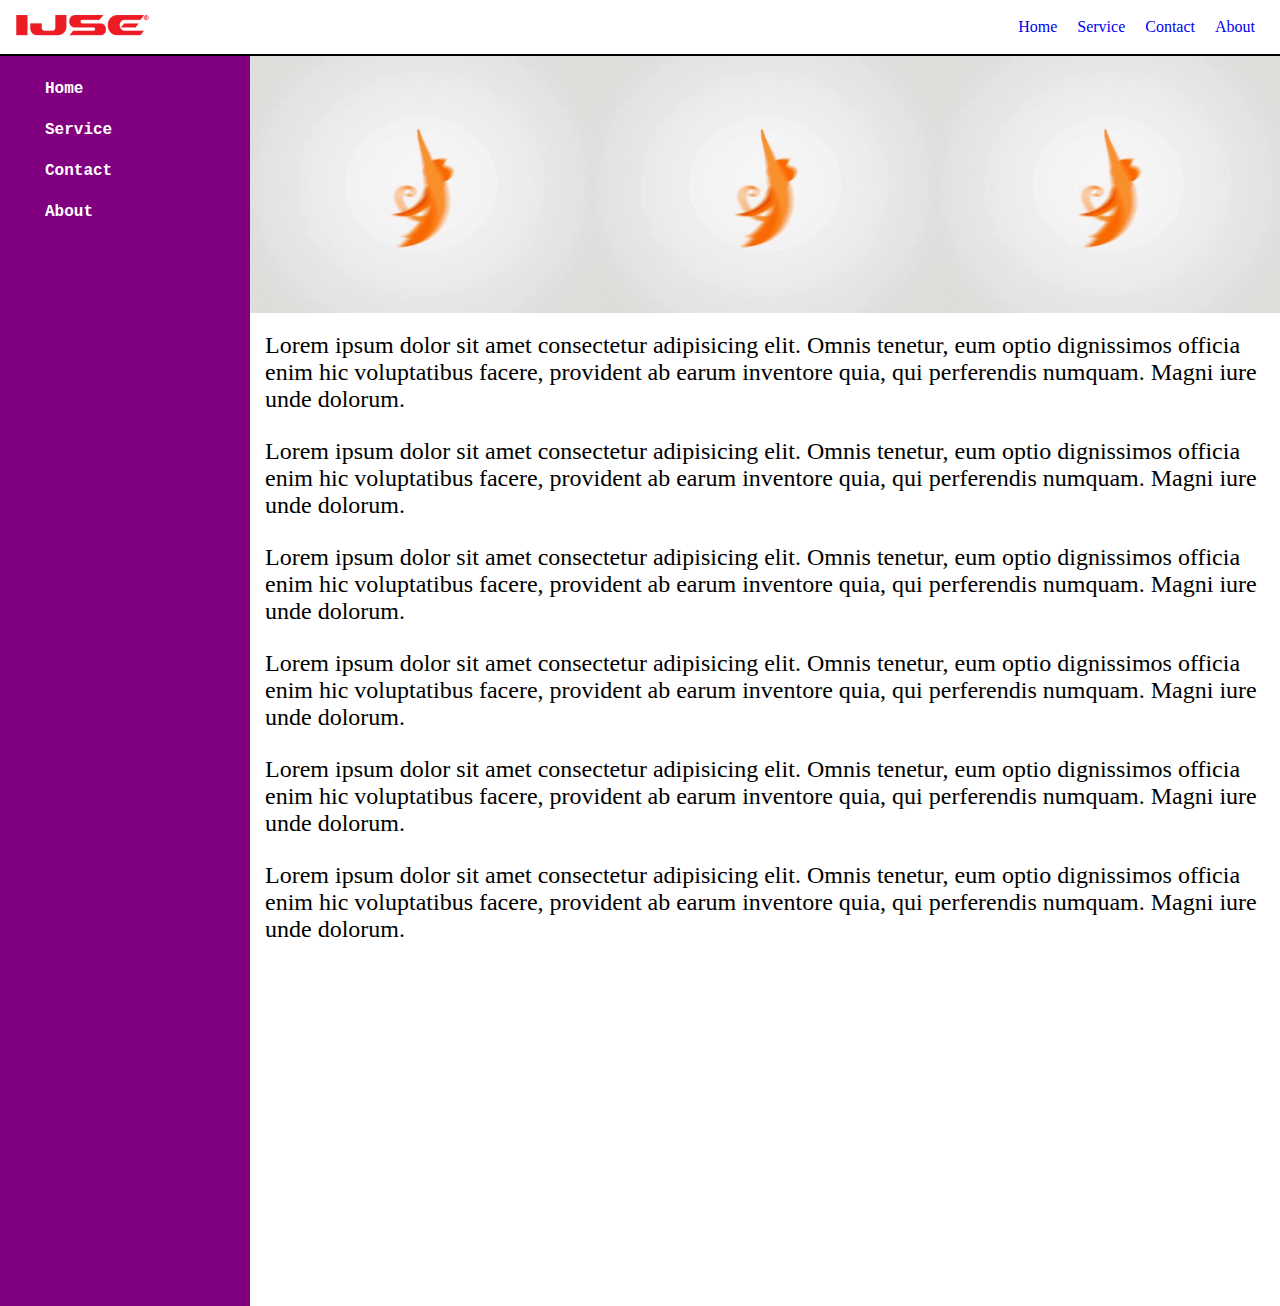
<file: portfolio/last/assets/Last/Assignment/5 CSS/5 CSS/index.html>
<!DOCTYPE html>
<html lang="en">

<head>
    <meta charset="UTF-8">
    <meta http-equiv="X-UA-Compatible" content="IE=edge">
    <meta name="viewport" content="width=device-width, initial-scale=1.0">
    <title>Assignment 05</title>

    <style>
        nav {
            width: 100%;
            height: auto;
            border-bottom: 2px solid black;
            display: flex;
            align-items: center;
            justify-content: space-between;

        }

        .logo {
            margin-left: 15px;
        }

        .nav-text {
            display: flex;
            margin-right: 25px;
        }

        .nav-text>div>a {
            padding-left: 20px;
            text-decoration: none;
        }

        * {
            margin: 0;
            padding: 0;
        }

        section {
            width: 100%;
            position: relative;
        }

        .side-bar {
            width: 250px;
            height: 1250px;
            background-color: purple;
        }

        .main-content {
            width: calc(100% - 250px);
            height: auto;
            margin-left: 250px;

            position: absolute;
            top: 0;

        }

        .main-root {
            display: grid;
            grid-template-columns: 1fr 1fr 1fr;
            max-width: 100%;

        }

        .item>img {
            width: 100%;

        }

        .content-text {
            padding: 15px;
        }

        .content-text>p {
            font-size: 1.5rem;
            margin-bottom: 25px;
        }

        footer {
            width: 100%;
            height: 50px;
            background-color: gray;
            display: flex;
            align-items: center;
            justify-content: center;
        }

        .side-menu>li {

            padding-left: 45px;
            padding-top: 25px;
            line-height: 1;
            font-family: 'Courier New', Courier, monospace;
            font-weight: 600;
            color: white;
        }

        /*footer>div>p {
            color: white;
        }

        footer {
            position: relative;
            bottom: 0;
        }*/

        @media(max-width:1024px) {
            .side-bar {
                display: none;
            }

            .main-content {
                width: 100%;
                left: 0;
                top: 0;
                margin-left: 0px;

            }

            /*footer {
                position: absolute;
                bottom: 0;
                left: 0;
            }*/
        }

        @media(max-width:768px) {
            .content-text {
                padding: 20px;
            }
        }

        @media(max-width:432px) {
            .main-root {
                grid-template-columns: 1fr;
                margin-left: 30px;
            }

            nav {
                flex-direction: column;
                padding-bottom: 10px;
            }

            .item>img {
                width: 90%;

            }
        }

        @media(max-width:375px) {
            .content-text>p {
                font-size: 1.7rem;
                margin-bottom: 25px;
            }
        }

        /*footer{
            text-align: center;
            background-color: grey;
        }

        footer>h4{
            margin: 0;
        }*/
    </style>
</head>

<body>
    <header>
        <nav>
            <div class="logo">
                <img src="assets/ijse@1x.png" alt="main-logo">
            </div>
            <div class="nav-text">
                <div><a href="#">Home</a></div>
                <div><a href="#">Service</a></div>
                <div><a href="#">Contact</a></div>
                <div><a href="#">About</a></div>
            </div>

        </nav>
    </header>
    <section>
        <div class="side-bar">
            <ul class="side-menu">
                <li>Home</li>
                <li>Service</li>
                <li>Contact</li>
                <li>About</li>
            </ul>
        </div>
        <div class="main-content">
            <div class="main-root">
                <div class="item"><img src="assets/monkey-swinging.gif" alt=""></div>
                <div class="item"><img src="assets/monkey-swinging.gif" alt=""></div>
                <div class="item"><img src="assets/monkey-swinging.gif" alt=""></div>
            </div>
            <div class="content-text">
                <p>Lorem ipsum dolor sit amet consectetur adipisicing elit. Omnis tenetur, eum optio dignissimos officia
                    enim hic voluptatibus facere, provident ab earum inventore quia, qui perferendis numquam. Magni iure
                    unde dolorum.</p>
                <p>Lorem ipsum dolor sit amet consectetur adipisicing elit. Omnis tenetur, eum optio dignissimos officia
                    enim hic voluptatibus facere, provident ab earum inventore quia, qui perferendis numquam. Magni iure
                    unde dolorum.</p>
                <p>Lorem ipsum dolor sit amet consectetur adipisicing elit. Omnis tenetur, eum optio dignissimos officia
                    enim hic voluptatibus facere, provident ab earum inventore quia, qui perferendis numquam. Magni iure
                    unde dolorum.</p>
                <p>Lorem ipsum dolor sit amet consectetur adipisicing elit. Omnis tenetur, eum optio dignissimos officia
                    enim hic voluptatibus facere, provident ab earum inventore quia, qui perferendis numquam. Magni iure
                    unde dolorum.</p>
                <p>Lorem ipsum dolor sit amet consectetur adipisicing elit. Omnis tenetur, eum optio dignissimos officia
                    enim hic voluptatibus facere, provident ab earum inventore quia, qui perferendis numquam. Magni iure
                    unde dolorum.</p>
                <p>Lorem ipsum dolor sit amet consectetur adipisicing elit. Omnis tenetur, eum optio dignissimos officia
                    enim hic voluptatibus facere, provident ab earum inventore quia, qui perferendis numquam. Magni iure
                    unde dolorum.</p>

            </div>
        </div>
    </section>

    <!--<footer><h4>Develped by IJSE</h4></footer>-->

</body>

</html>
</file>
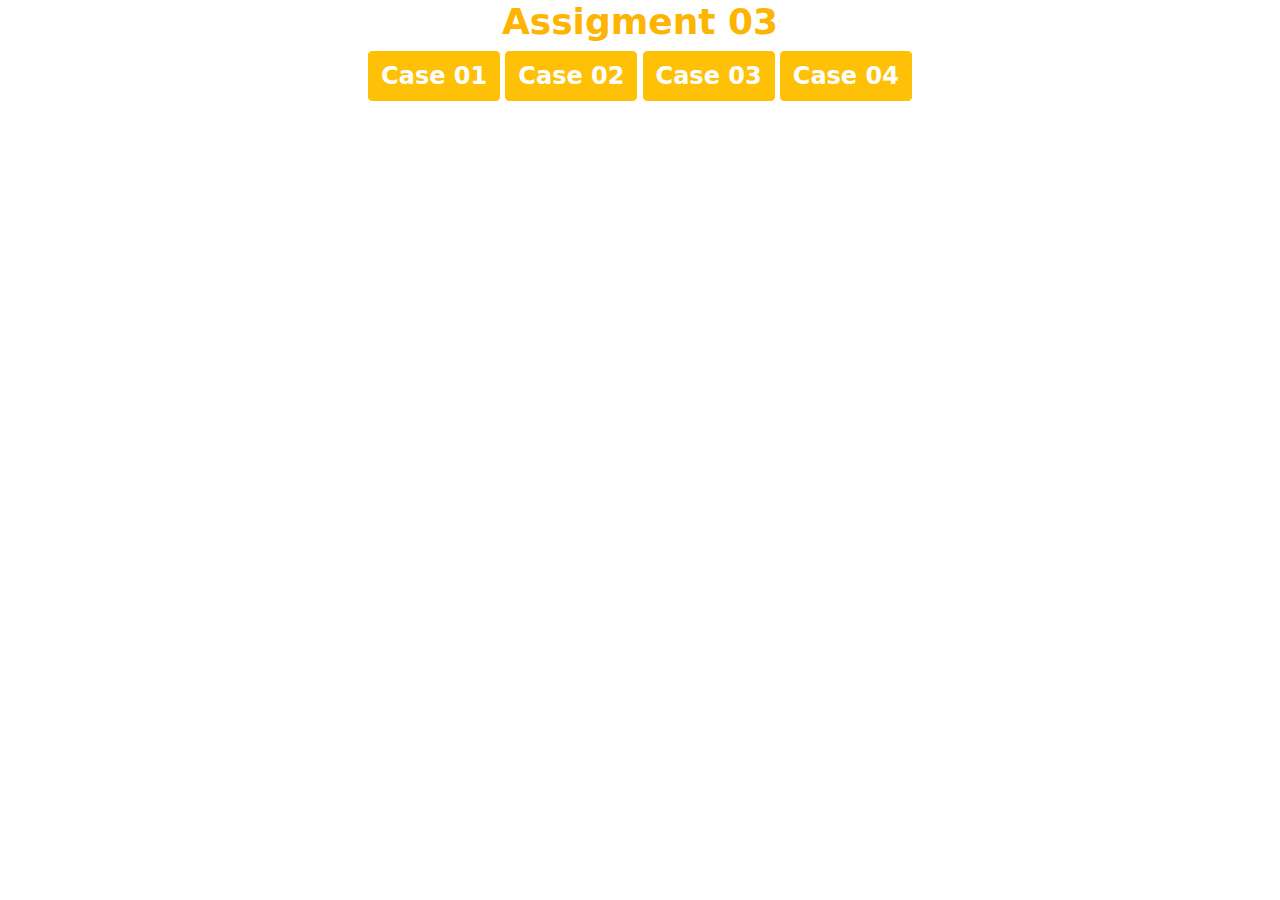
<file: portfolio/last/assets/Last/Assignment/Assignment-03-main/Assignment-03-main/index.html>
<!DOCTYPE html>
<html lang="en">
<head>
    <meta charset="UTF-8">
    <title>Assigment 03</title>
    <link rel="stylesheet" href="assets/bootstrap-5.1.3-dist/bootstrap-5.1.3-dist/css/bootstrap.min.css">
    <style>
        h1{
            width: 100%;
            text-align: center;
            font-size: 36px;
            font-weight: bold;
            color: #ffb400;
        }
        .btn{
            font-weight: bold;
            font-size: 24px;
            color: #ffffff;
        }
    </style>
</head>
<body class="justify-content-center text-center">
    <h1>Assigment 03</h1>
    <a class="btn btn-warning" href="case-1.html">Case 01</a>
    <a class="btn btn-warning" href="case-2.html">Case 02</a>
    <a class="btn btn-warning" href="case-3.html">Case 03</a>
    <a class="btn btn-warning" href="case-4.html">Case 04</a>
</body>
</html>
</file>
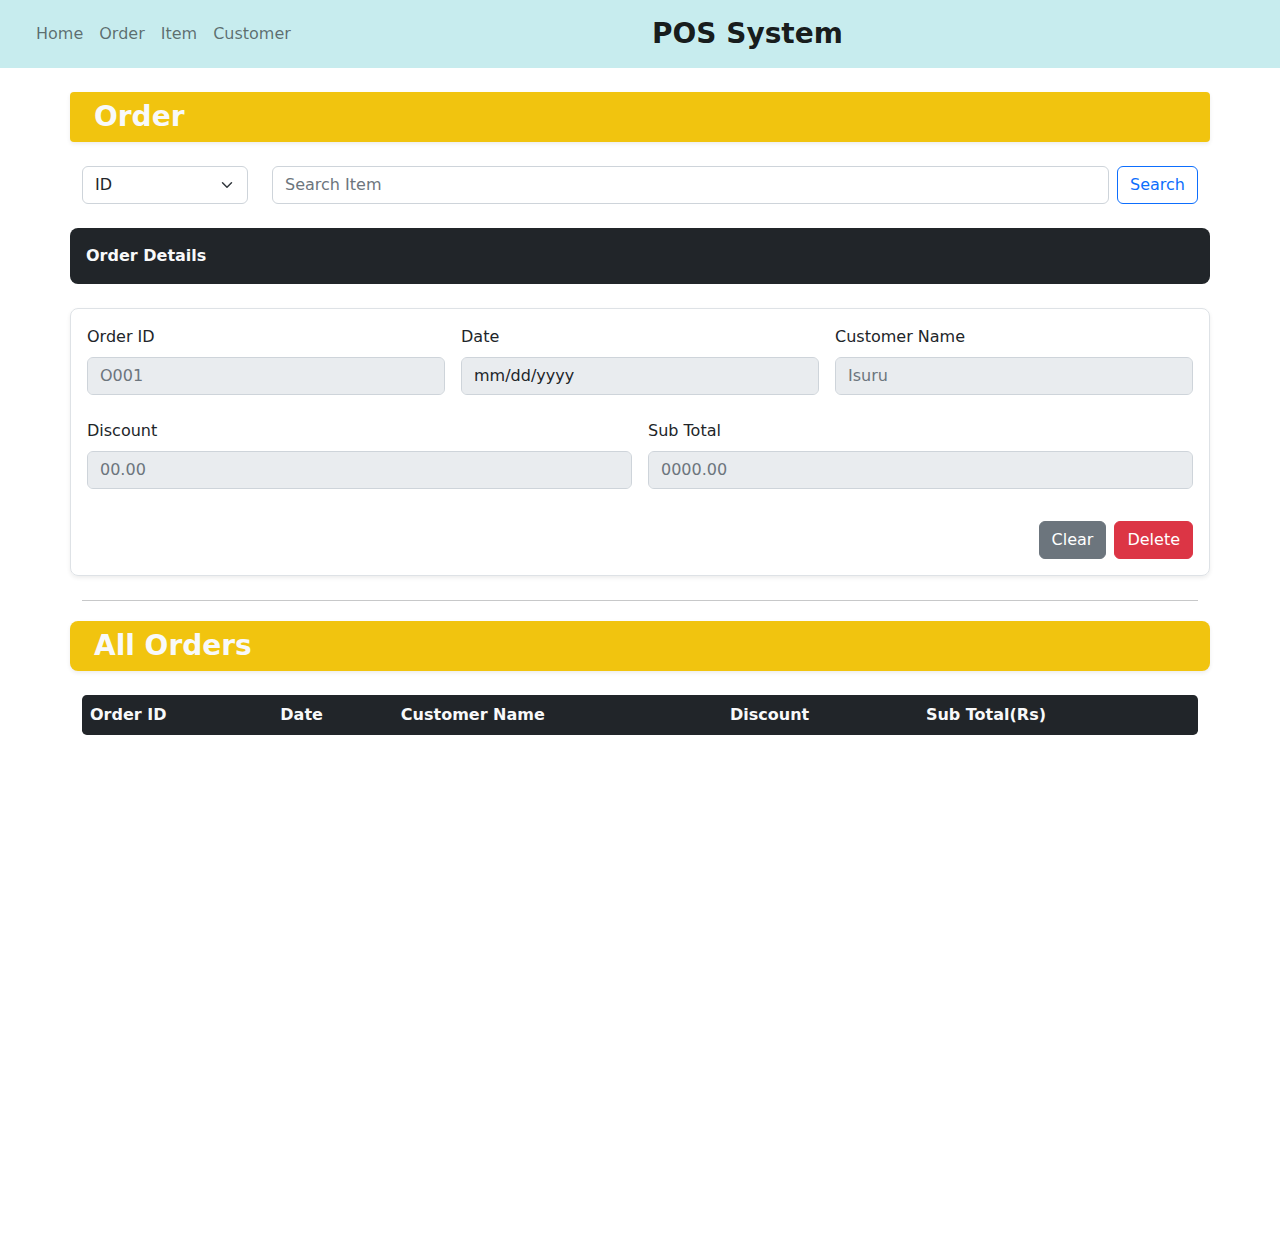
<file: portfolio/last/assets/Last/Assignment/SPA - Single Page Application_/SPA/index.html>
<!DOCTYPE html>
<html lang="en">
<head>
    <meta charset="UTF-8">
    <title>POS System</title>
    <meta content="width=device-width, initial-scale=1" name="viewport">
    <link href="../SPA/assets/bootstrap/css/bootstrap.min.css" rel="stylesheet">
    <link href="../SPA/assets/css/table.css" rel="stylesheet">


</head>
<body>
<!--Site Header-->
<header>
    <!--site Row-->
    <section>
        <nav class="navbar navbar-expand-lg " style="background-color:#c7ecee;">
            <div class="container-fluid">
                <a class="navbar-brand" href="#"></a>
                <button aria-controls="navbarNav" aria-expanded="false" aria-label="Toggle navigation" class="navbar-toggler"
                        data-bs-target="#navbarNav" data-bs-toggle="collapse" type="button">
                    <span class="navbar-toggler-icon"></span>
                </button>

                <div class="collapse navbar-collapse" id="navbarNav">
                    <ul class="navbar-nav">
                        <li class="nav-item">
                            <div id="btnDash" aria-current="page" class="nav-link " style="cursor: pointer">Home</div>
                        </li>
                        <li class="nav-item">
                            <div id="btnOrder" class="nav-link" style="cursor: pointer">Order</div>
                        </li>
                        <li class="nav-item">
                            <div id="btnItem" class="nav-link" style="cursor: pointer">Item</div>
                        </li>
                        <li class="nav-item">
                            <div id="btnCustomer" class="nav-link" style="cursor: pointer">Customer</div>
                        </li>
                    </ul>

                </div>
            </div>

            <!--Added Main Header-->
            <div class="container-fluid">
                <a class="navbar-brand fw-bold  fs-3" href="#">
                    POS System
                </a>
            </div>
        </nav>
    </section>
</header>


<!--Site Dashboard-->
<main id="dashboardPage" style="display: block" class="container position-relative">
    <!--Head/Dashboard Title-->
    <div>
        <div class="row ">
            <div class="p-1 px-3 rounded-1 fw-bolder text-light fs-3 mt-4 shadow-sm" style="background-color:#f1c40f"><i class="fas fa-shopping-cart me-2"></i>
                Order
            </div>
        </div>
    </div>


    <!--Main Dashboard-->
    <section>

        <div class="row">
            <!--Selector field-->
            <div class="col-5 col-sm-3 col-lg-2">
                <select id="chooseOrderType" class="form-select form-select-ls mt-4" aria-label=".form-select-lg example">
                    <option selected>ID</option>
                    <option value="1">Name</option>
                    <option value="2">Date</option>
                </select>
            </div>

            <!--Search bar with button-->
            <div class="col-12 col-sm-9 col-lg-10">
                <form class="d-flex mt-3 mt-sm-4">
                    <input class="form-control me-2" id="searchOrder" type="search" placeholder="Search Item" aria-label="Search">
                    <button id="btnSearchOrder" class="btn btn-outline-primary" type="button">Search
                    </button>
                </form>
            </div>

            <!--Order Detail Title Row -->
            <div class="p-3 rounded-3  bg-dark text-light fw-bolder mt-4">Order Details</div>

            <!--Order Detail Body-->
            <div class="px-3 rounded-3 mt-4 p-3 border mb-lg-0 mb-sm-4 mb-4 shadow-sm" >
                <!--First Row-->
                <div class="row gx-3">
                    <div class="col-5 col-lg col-sm-6 ">
                        <div class="mb-4">
                            <label for="orderIdDash" class="form-label">Order ID</label>
                            <input type="text" class="form-control" id="orderIdDash" placeholder="O001" disabled>
                        </div>
                    </div>
                    <div class="col-7 col-lg  col-sm-6">
                        <div class="mb-4">
                            <label for="OrderDateDash" class="form-label">Date</label>
                            <input type="date" class="form-control" id="OrderDateDash" disabled>
                        </div>
                    </div>

                    <div class="col col-lg col-sm-12 ">
                        <div class="mb-4">
                            <label for="customerNameDash" class="form-label">Customer Name</label>
                            <input type="text" class="form-control" id="customerNameDash" placeholder="Isuru" disabled>
                        </div>
                    </div>
                </div>

                <!--Second Row-->
                <div class="row gx-3">
                    <div class="col">
                        <div class="mb-2">
                            <label for="discountDash" class="form-label">Discount</label>
                            <input type="text" class="form-control" id="discountDash" placeholder="00.00" disabled>
                        </div>
                    </div>
                    <div class="col">
                        <div class="mb-2">
                            <label for="subTotDash" class="form-label">Sub Total</label>
                            <input type="text" class="form-control" id="subTotDash" placeholder="0000.00" disabled>
                        </div>
                    </div>
                </div>

                <!--Third Row/Button-->
                <div class="row">
                    <div class=" gap-2 d-flex justify-content-center justify-content-md-end justify-content-sm-center  mt-4">
                        <button type="button" id="btnClearOrd" class="btn btn-secondary">Clear</button>
                        <button type="button" id="btnDeleteOrd" class="btn btn-danger">Delete</button>
                    </div>
                </div>
            </div>
        </div>


        <!--Line-->
        <hr class="mt-4">

        <!--All Order Title-->
        <div>
            <div class="row ">
                <div class="p-1 px-3 col rounded-3 fw-bolder text-light fs-3 mt-1 shadow-sm" style="background-color:#f1c40f "><i class="fas fa-chart-line me-2"></i>
                    All Orders</div>
            </div>
        </div>


        <div class="mb-5 mt-4 table-wrapper-scroll-y my-custom-scrollbar " >
            <table class="table table-hover table-borderless table-striped ">
                <thead class="bg-dark text-light">
                <tr>
                    <th scope="col">Order ID</th>
                    <th scope="col">Date</th>
                    <th scope="col">Customer Name</th>
                    <th scope="col">Discount</th>
                    <th scope="col">Sub Total(Rs)</th>
                </tr>
                </thead>
                <tbody id="tblOrder">

                </tbody>
            </table>
        </div>

    </section>

</main>

<!--Order-->
<main id="orderPage" style="display: none" class="container position-relative">
    <!--Place Order Title-->
    <div>
        <div class="row ">
            <div class="p-1 px-3 col rounded-3 fw-bolder  bg-warning text-light fs-3 mt-4 shadow-sm"><i class="fas fa-cart-plus me-3"></i>Place Order
            </div>
        </div>
    </div>

    <!--Section for the Three main Category-->
    <section>

        <div class="mt-4">
            <div class="row gx-3">

                <!--First Column-->
                <div class="col-xl col-lg-5 col-sm-6">
                    <!--Title-->
                    <div class="p-3 rounded-3 text-light fw-bolder" style="background-color: #273c75">Invoice Details</div>

                    <!--Container-->
                    <div class="rounded-3 mt-4 p-3 border mb-lg-0 mb-sm-4 mb-4 shadow-sm">
                        <div class="row gx-3">
                            <div class="col">
                                <div class="mb-lg-4 mb-sm-3 mb-3">
                                    <label for="orderId" class="form-label">Order ID</label>
                                    <input type="text" class="form-control" id="orderId" placeholder="O001">
                                </div>
                            </div>
                            <div class="col">
                                <div class="mb-lg-4 mb-sm-3 mb-3">
                                    <label for="OrderDate" class="form-label">Date</label>
                                    <input type="date" class="form-control" id="OrderDate">
                                </div>
                            </div>
                        </div>
                        <div class="row gx-3">
                            <div class="col">
                                <div class="mb-lg-4 mb-sm-3 mb-3">
                                    <label for="customerIdOrd" class="form-label">Customer ID</label>
                                    <select class="form-select form-select-ls" id="customerIdOrd" aria-label=".form-select-lg example">
                                    </select>
                                </div>
                            </div>
                            <div class="col">
                                <div class="mb-lg-4 mb-sm-3 mb-3">
                                    <label for="customerNameOrd" class="form-label">Customer</label>
                                    <input type="text" class="form-control" disabled id="customerNameOrd" placeholder="Isuru">
                                </div>
                            </div>
                        </div>
                        <div class="row gx-3">
                            <div class="mb-lg-4 mb-sm-3 mb-3">
                                <label for="salaryOrd" class="form-label">Salary</label>
                                <input type="text" class="form-control" disabled id="salaryOrd" placeholder="0000.00">
                            </div>
                            <div class="mb-lg-4 mb-md-5 ">
                                <label for="addressOrd" class="form-label">Address</label>
                                <input type="text" class="form-control" disabled id="addressOrd" placeholder="Polonnaruwa">
                            </div>
                        </div>
                    </div>

                </div>


                <!--Second Column-->
                <div class="col-xl col-lg-5 col-sm-6">
                    <!--Title-->
                    <div class="p-3 rounded-3  text-light fw-bolder " style="background-color: #273c75">Item Details</div>

                    <!--Container-->
                    <div class="px-3 rounded-3 mt-4 p-3 border mb-lg-0 mb-sm-4 mb-4 shadow-sm">
                        <div class="row gx-3">
                            <div class="col">
                                <div class="mb-4">
                                    <label for="itemIdOrd" class="form-label">Item ID</label>
                                    <select class="form-select form-select-ls" id="itemIdOrd" aria-label=".form-select-lg example">
                                    </select>
                                </div>
                            </div>
                            <div class="col">
                                <div class="mb-4">
                                    <label for="item" class="form-label">Item</label>
                                    <input type="text" class="form-control" disabled id="item" placeholder="Sunlight">
                                </div>
                            </div>
                        </div>
                        <div class="row gx-3">
                            <div class="col">
                                <div class="mb-4">
                                    <label for="priceOrd" class="form-label">Price</label>
                                    <input type="text" class="form-control" disabled id="priceOrd" placeholder="0000.00">
                                </div>
                            </div>
                            <div class="col">
                                <div class="mb-5">
                                    <label for="qtyOnHandOrd" class="form-label">QyOnHand</label>
                                    <input type="number" class="form-control" disabled id="qtyOnHandOrd" placeholder="10">
                                </div>
                            </div>
                        </div>
                        <div class="row">
                            <div class="mb-lg-2 mb-md-2 mb-sm-5">
                                <label for="orderQty" class="form-label">Order Quantity</label>
                                <input type="number" class="form-control" id="orderQty" placeholder="00">
                            </div>
                            <div class="mt-5 d-grid  col-6 mx-auto">
                                <button type="button" id="btnAddToCart" class="btn btn-primary">Add To Cart</button>
                            </div>
                        </div>
                    </div>
                </div>


                <!--Third Column-->
                <div class="col-xl col-lg-5 col-sm-6">
                    <!--Title-->
                    <div class="p-3 rounded-3  text-light fw-bolder " style="background-color: #273c75">Payment Details</div>

                    <!--Container-->
                    <div class="px-3 rounded-3 mt-4 p-3 border shadow-sm">
                        <div class="row px-lg-0 px-xxl-4 px-sm-5 mt-0 mt-lg-2 mt-xl-1 mt-xxl-3 ">
                            <div class="col-5">
                                <div class="mb-2 mb-lg-3 mb-xxl-3">
                                    <label for="total" class="form-label fs-5">Total(RS)</label>
                                </div>
                            </div>
                            <div class="col">
                                <div class="mb-2">
                                    <input type="number" readonly class="form-control p-1 fs-6 fw-bolder " id="total" value="00000.00">
                                </div>
                            </div>
                        </div>

                        <div class="row px-lg-0 px-sm-5 px-xxl-4">
                            <div class="col-5">
                                <div class="mb-2">
                                    <label for="subTotal" class="form-label fs-5">Sub Total(RS)</label>
                                </div>
                            </div>
                            <div class="col">
                                <div class="mb-2">
                                    <input type="number" readonly class="form-control p-1 fs-6 fw-bolder " id="subTotal" value="00000.00">
                                </div>
                            </div>
                        </div>

                        <div class="row gx-3 mt-4">
                            <div class="col">
                                <div class="mb-3">
                                    <label for="cash" class="form-label">Cash</label>
                                    <input type="text" class="form-control" id="cash" placeholder="0000.00">
                                </div>
                            </div>
                            <div class="col">
                                <div class="mb-3 mb-xxl-4" >
                                    <label for="discount" class="form-label">Discount</label>
                                    <input type="number" class="form-control" id="discount" placeholder="10">
                                </div>
                            </div>
                        </div>
                        <div class="row">
                            <div class="mb-3 mb-xl-5 mb-xxl-4">
                                <label for="balance" class="form-label">Balance</label>
                                <input type="text" class="form-control" id="balance" placeholder="0000.00">
                            </div>
                            <div class="mt-1 d-grid col-6 mt-xl-2 mx-auto">
                                <button id="purchaseOrder" type="button" class="btn btn-primary">Purchase</button>
                            </div>
                        </div>
                    </div>
                </div>
            </div>

        </div>

    </section>

    <!--line-->
    <hr class="mt-4 ">

    <!--Table-->
    <section>
        <div class="mb-5 mt-4 table-wrapper-scroll-y my-custom-scrollbar ">
            <table class="table table-hover table-borderless table-striped">
                <thead class=" text-light" style="background-color: #273c75;">
                <tr>
                    <th scope="col">Item Code</th>
                    <th scope="col">Item Name</th>
                    <th scope="col">Price</th>
                    <th scope="col">Quantity</th>
                    <th scope="col">Total(Rs)</th>
                </tr>
                </thead>
                <tbody id="tblCart">
                </tbody>
            </table>
        </div>
    </section>

</main>

<!--Item-->
<main id="itemPage" style="display: none" class="container position-relative">
    <!--customer title-->
    <div>
        <div class="row ">
            <div class="p-1 px-3 col rounded-3 fw-bolder  bg-warning text-light fs-3 mt-4 shadow-sm"><i
                    class="fas fa-box-open me-2 fs-4"></i>
                Item
            </div>
        </div>
    </div>


    <!--Item Main-->
    <section>

        <div class="row">

            <!--Selector Field-->
            <div class="col-5 col-xl-2 col-sm-3 col-md-2 col-lg-2">
                <select id="itemCombo" aria-label=".form-select-lg example" class="form-select form-select-ls  mt-4">
                    <option selected>ID</option>
                    <option value="1">Item Name</option>
                </select>
            </div>

            <!--Search Bar with Button-->
            <div class="col-12 col-xl col-sm-9 col-md-6 col-lg">
                <form class="d-flex mt-3 mt-sm-4 mt-lg-4">
                    <input aria-label="text" class="form-control me-2" id="inputItemSearch" placeholder="Search Item" type="text">
                    <button class="btn btn-outline-primary" id="btnItemSearch" type="button">Search</button>
                </form>
            </div>

            <!--Add Item Button and Open Add Window-->
            <div class="col-xl col-lg col-sm-12 col-md-4 d-grid justify-content-md-end ">

                <!--Button-->
                <button class="btn btn-primary mt-4 d-grid  col-6 col-md-12 col-sm-6 mx-auto"
                        data-bs-target="#addItemModalItem"
                        data-bs-toggle="modal"
                        type="button">+Add Item
                </button>

                <!--Fade Container-->
                <div aria-hidden="true" aria-labelledby="addItemModalLabelItem" class="modal fade" id="addItemModalItem"
                     tabindex="-1">

                    <div class="modal-dialog-centered modal-dialog">

                        <!--Main Message Container-->
                        <div class="modal-content">

                            <!--Message Container-->
                            <div class="modal-header bg-primary text-light">
                                <h5 class="modal-title " id="addItemModalLabelItem">Add New Item</h5>
                                <button aria-label="Close" class="btn-close" data-bs-dismiss="modal"
                                        type="button"></button>
                            </div>

                            <!--Message/Modal Body-->
                            <div class="modal-body">
                                <form>
                                    <div>
                                        <label class="col-form-label" for="itemId">Item Code:</label>
                                        <input class="form-control" id="itemId" type="text">
                                        <span class="control-error" style="color: red" id="lblItemCode"></span>
                                    </div>
                                    <div>
                                        <label class="col-form-label" for="itemName">Item Name:</label>
                                        <input class="form-control" id="itemName" type="text">
                                        <span class="control-error" style="color: red" id="lblItemName"></span>
                                    </div>
                                    <div>
                                        <label class="col-form-label" for="itemPrice">Item Price:</label>
                                        <input class="form-control" id="itemPrice" type="text">
                                        <span class="control-error" style="color: red" id="lblItemPrice"></span>
                                    </div>
                                    <div>
                                        <label class="col-form-label" for="itemQtyOnHand">Item Quantity:</label>
                                        <input class="form-control" id="itemQtyOnHand" type="number">
                                        <span class="control-error" style="color: red" id="lblItemQTY"></span>
                                    </div>
                                </form>
                            </div>

                            <!--Message Footer/Button-->
                            <div class="modal-footer">
                                <button class="btn btn-secondary" data-bs-dismiss="modal" type="button">Close</button>
                                <button class="btn btn-primary" id="btnItemSave" type="button">Save</button>
                            </div>
                        </div>
                    </div>
                </div>
            </div>
        </div>


        <!--Item Details Title Row-->
        <div class="p-3 rounded-3  text-light fw-bolder mt-4" style="background-color: #273c75">Item Details</div>


        <!--Item Detail Body-->
        <div class="px-3 rounded-3 mt-4 p-3 border mb-lg-0 mb-sm-4 mb-4 shadow-sm">

            <!--First Row-->
            <div class="row gx-3">
                <!--Item-->
                <div class="col-5 col-sm-5 col-lg">
                    <div class="mb-4">
                        <label class="form-label" for="itId">Item Code</label>
                        <input class="form-control" disabled id="itId" placeholder="P001" type="text">
                    </div>
                </div>
                <!--Name-->
                <div class="col-7 col-sm-7 col-lg">
                    <div class="mb-4">
                        <label class="form-label" for="itName">Name</label>
                        <input class="form-control" id="itName" placeholder="Sunlight" type="text">
                    </div>
                </div>
                <!--QTY-->
                <div class="col col-lg">
                    <div class="mb-2">
                        <label class="form-label" for="qtyOnHand">Quantity</label>
                        <input class="form-control" id="qtyOnHand" placeholder="00" type="number">
                    </div>
                </div>
                <!--UP-->
                <div class="col col-lg">
                    <div class="mb-2">
                        <label class="form-label" for="itPrice">Unit Price</label>
                        <input class="form-control" id="itPrice" placeholder="0000.00" type="text">
                    </div>
                </div>

            </div>

            <!--Second Row/Buttons-->
            <div class="row">
                <div class=" gap-2 d-flex justify-content-center justify-content-md-end justify-content-sm-center  mt-4 mt-lg-2">
                    <button class="btn btn-secondary" id="btnItemClear" type="button">Clear</button>
                    <button class="btn btn-danger" id="btnItemDelete" type="button">Delete</button>
                    <button class="btn btn-primary" id="btnItemUpdate"type="button">Update</button>
                </div>
            </div>
        </div>
    </section>

    <!--line-->
    <hr class="mt-4">


    <!--All Item Details Main-->
    <section>
        <!--Item Title Row-->
        <div>
            <div class="row ">
                <div class="p-1 px-3 col rounded-3 fw-bolder bg-warning text-light fs-3 mt-1 shadow-sm"><i class="fa-solid fa-boxes-packing"></i>&nbsp;&nbsp;All Items
                </div>
            </div>
        </div>


        <!--All Item Detail Table-->
        <div class="mb-5 mt-4 table-wrapper-scroll-y my-custom-scrollbar">
            <table class="table table-hover table-borderless table-striped">
                <thead class="text-light" style="background-color:#273c75">
                <tr>
                    <th scope="col">Item Code</th>
                    <th scope="col">Item Name</th>
                    <th scope="col">Quantity</th>
                    <th scope="col">Unit Price(Rs)</th>
                </tr>
                </thead>
                <tbody id="tblItem">
                </tbody>
            </table>
        </div>



    </section>


</main>

<!--Customer-->
<main id="customerPage" style="display: none" class="container position-relative">
    <!--customer title-->
    <div>
        <div class="row ">
            <div class="p-1 px-3 col rounded-3 fw-bolder bg-warning text-light fs-3 mt-4 shadow-sm"><i
                    class="fa-solid fa-user-tie"></i>
                Customer
            </div>
        </div>
    </div>


    <!--Customer Main-->
    <section>

        <div class="row">

            <!--Selector Field-->
            <div class="col-5 col-xl-2 col-sm-3 col-md-2 col-lg-2">
                <select id="cusCombo" aria-label=".form-select-lg example" class="form-select form-select-ls mt-4">
                    <option selected>ID</option>
                    <option value="1">Name</option>
                </select>
            </div>

            <!--Search Bar with Button-->
            <div class="col-12 col-xl col-sm-9 col-md-6 col-lg">
                <form class="d-flex mt-3 mt-sm-4 mt-lg-4">
                    <input id="inputCusSearch" aria-label="Search" class="form-control me-2" placeholder="Search Customer" type="search">
                    <button id="btnSearchButton" class="btn btn-outline-primary" type="button">Search</button>
                </form>
            </div>


            <!--Add Customer Button and Open Add Window-->
            <div class="col-xl col-lg col-sm-12 col-md-4 d-grid justify-content-md-end">

                <!--Button-->
                <button class="btn btn-primary mt-4 d-grid  col-6 col-md-12 col-sm-6 mx-auto"
                        data-bs-target="#addItemModal"
                        data-bs-toggle="modal"
                        type="button">+Add Customer
                </button>


                <!--fade Container-->
                <div aria-hidden="true" aria-labelledby="addItemModalLabel" class="modal fade" id="addItemModal"
                     tabindex="-1">

                    <div class="modal-dialog-centered modal-dialog">

                        <!--Main message Container-->
                        <div class="modal-content">

                            <!--Message Header-->
                            <div class="modal-header text-light" style="background-color: #58828a">
                                <h5 class="modal-title " id="addItemModalLabel">Add New Customer</h5>
                                <button aria-label="Close" class="btn-close" data-bs-dismiss="modal"
                                        type="button"></button>
                            </div>

                            <!--Message Box Body-->
                            <div class="modal-body">
                                <form>
                                    <div>
                                        <label class="col-form-label" for="customerId">Customer ID:</label>
                                        <input class="form-control" id="customerId" type="text">
                                        <span class="control-error" style="color: red"  id="lblCusId"></span>
                                    </div>
                                    <div>
                                        <label class="col-form-label" for="customerName">Customer Name:</label>
                                        <input class="form-control" id="customerName" type="text">
                                        <span class="control-error" style="color: red" id="lblCusName"></span>
                                    </div>
                                    <div>
                                        <label class="col-form-label" for="customerAddress">Address:</label>
                                        <input class="form-control" id="customerAddress" type="text">
                                        <span class="control-error" style="color: red" id="lblCusAddress"></span>
                                    </div>
                                    <div>
                                        <label class="col-form-label" for="customerSalary">Salary:</label>
                                        <input class="form-control" id="customerSalary" type="text">
                                        <span class="control-error" style="color: red" id="lblCusSalary"></span>
                                    </div>
                                </form>
                            </div>

                            <!--Message Box Footer/buttons-->
                            <div class="modal-footer">
                                <button class="btn btn-secondary" data-bs-dismiss="modal" type="button">Close</button>
                                <button class="btn btn-primary" type="button" id="btnSaveCustomer">Save</button>
                            </div>

                        </div>
                    </div>
                </div>
            </div>

            <!--Customer Details Title Row-->
            <div class="p-3 rounded-3 text-light fw-bolder mt-4" style="background-color: #273c75">Customer Details
            </div>

            <!--Customer Detail Body-->
            <div class="px-3 rounded-3 mt-4 p-3 border mb-lg-0 mb-sm-4 mb-4 shadow-sm">

                <!--first Row-->
                <div class="row gx-3">
                    <div class="col-5 col-sm-5 col-lg">
                        <div class="mb-4">
                            <label class="form-label" for="cId">Customer ID</label>
                            <input class="form-control" disabled id="cId" placeholder="C001" type="text">
                        </div>
                    </div>

                    <div class="col-7 col-sm-7 col-lg">
                        <div class="mb-4">
                            <label class="form-label" for="cName">Name</label>
                            <input class="form-control"  id="cName" placeholder="Isuru" type="text">
                        </div>
                    </div>

                    <div class="col">
                        <div class="mb-4">
                            <label class="form-label" for="cSalary">Salary(Rs)</label>
                            <input class="form-control"  id="cSalary" placeholder="0000.00" type="text">
                        </div>
                    </div>
                </div>

                <!--Second Row-->
                <div class="row gx-3">
                    <div class="col">
                        <div class="mb-2">
                            <label class="form-label" for="cAddress">Address</label>
                            <input class="form-control"  id="cAddress" placeholder="Polonnaruwa" type="text">
                        </div>
                    </div>
                </div>

                <!--Third row/buttons-->
                <div class="row">
                    <div class="gap-2 d-flex justify-content-center justify-content-md-end justify-content-sm-center  mt-4">
                        <button class="btn btn-secondary" id="clearCus" type="button">Clear</button>
                        <button class="btn btn-danger" id="btnCusDelete" type="button">Delete</button>
                        <button class="btn btn-primary" id="btnCusUpdate" type="button">Update</button>
                    </div>
                </div>
            </div>
        </div>
    </section>

    <hr class="mt-4">

    <!--All Customer Details Main-->
    <section>
        <!--All Customer Title-->
        <div>
            <div class="row ">
                <div class="p-1 px-3 col rounded-3 fw-bolder bg-warning text-light fs-3 mt-1 shadow-sm"><i
                        class="fa-solid fa-users-viewfinder"></i>
                    All Customers
                </div>
            </div>
        </div>


        <!--All Customer Details Table-->
        <div class="mb-5 mt-4 table-wrapper-scroll-y my-custom-scrollbar">
            <table class="table table-hover table-borderless table-striped">
                <thead class="text-light " style="background-color:#273c75">
                <tr>
                    <th scope="col">Customer ID</th>
                    <th scope="col">Customer Name</th>
                    <th scope="col">Address</th>
                    <th scope="col">Salary(Rs)</th>
                </tr>
                </thead>
                <tbody id="tblCustomer">

                </tbody>
            </table>
        </div>
    </section>


</main>

<script src="assets/js/jquery-3.6.1.min.js"></script>
<script src="db/DB.js"></script>
<script src="controllers/CustomerController.js"></script>
<script src="controllers/itemController.js"></script>
<script src="controllers/orderController.js"></script>
<script src="controllers/homeController.js"></script>


<script src="modal/customerModal.js"></script>
<script src="modal/itemModal.js"></script>
<script src="modal/orderModal.js"></script>
<script src="modal/tempCartModal.js"></script>
</body>


<script src="assets/bootstrap/js/bootstrap.min.js"></script>
<script src="assets/js/SPANavBar.js"></script>

</html>
</file>
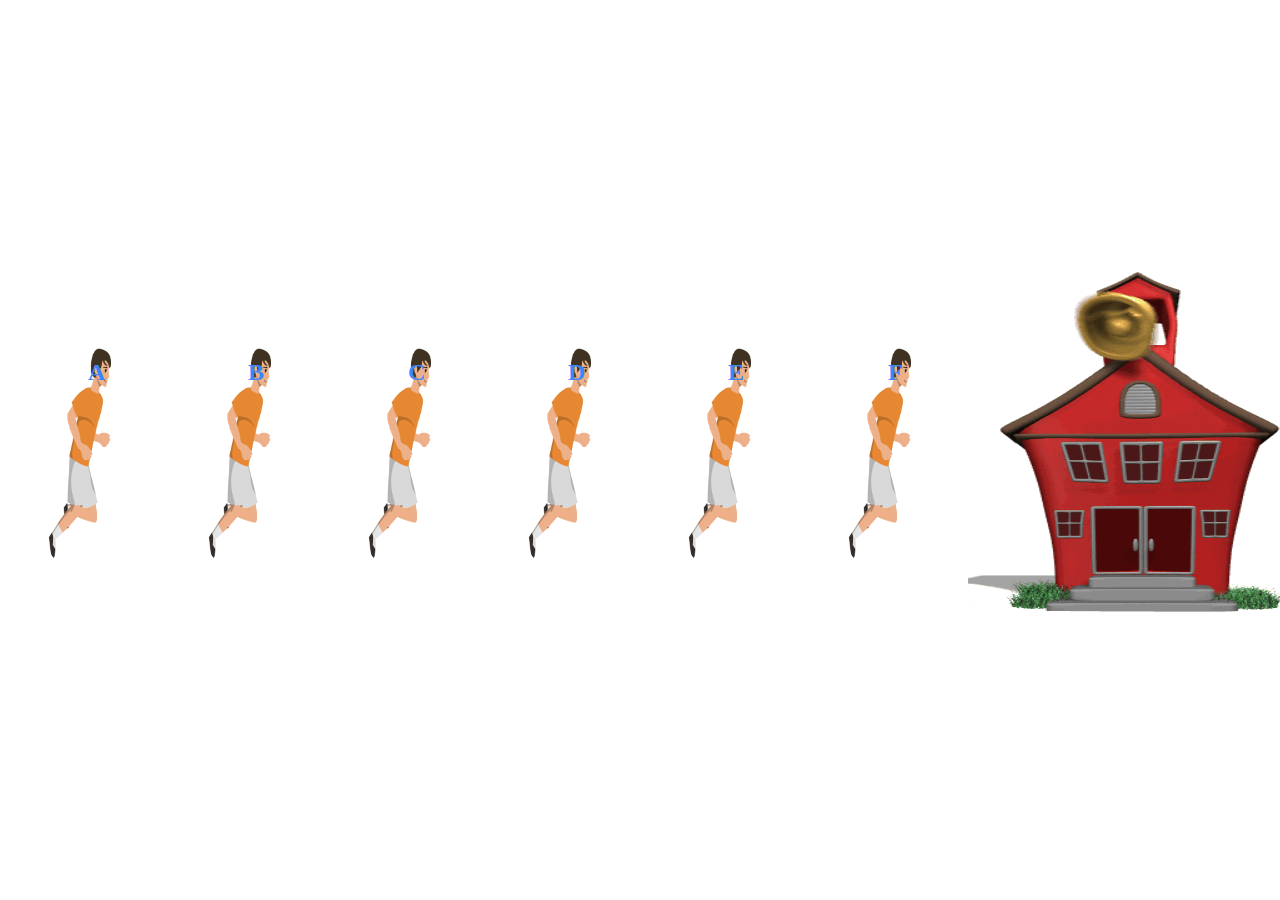
<file: portfolio/last/assets/Last/Assignment/Assignment 08/Assignment 08/Queue/Project_01/index.html>
<!DOCTYPE html>
<html lang="en">
<head>
    <meta charset="UTF-8">
    <title>Que</title>
    <meta name="viewport" content="width=device-width initial-scale=1">

    <link rel="stylesheet" href="assets/css/styles.css">

</head>
<body>

<main>

    <section>
        <div>
            <img src="assets/img/giphy.gif" alt="student">
            <h4>F</h4>
        </div>
        <div>
            <img src="assets/img/giphy.gif" alt="student">
            <h4>E</h4>
        </div>
        <div>
            <img src="assets/img/giphy.gif" alt="student">
            <h4>D</h4>
        </div>
        <div>
            <img src="assets/img/giphy.gif" alt="student">
            <h4>C</h4>
        </div>
        <div>
            <img src="assets/img/giphy.gif" alt="student">
            <h4>B</h4>
        </div>
        <div>
            <img src="assets/img/giphy.gif" alt="student">
            <h4>A</h4>
        </div>
    </section>

    <section>
        <img src="assets/img/school.gif" alt="school">
    </section>

</main>

<script src="assets/js/jquery-3.6.1.min.js"></script>
<script src="assets/js/script.js"></script>

</body>
</html>
</file>
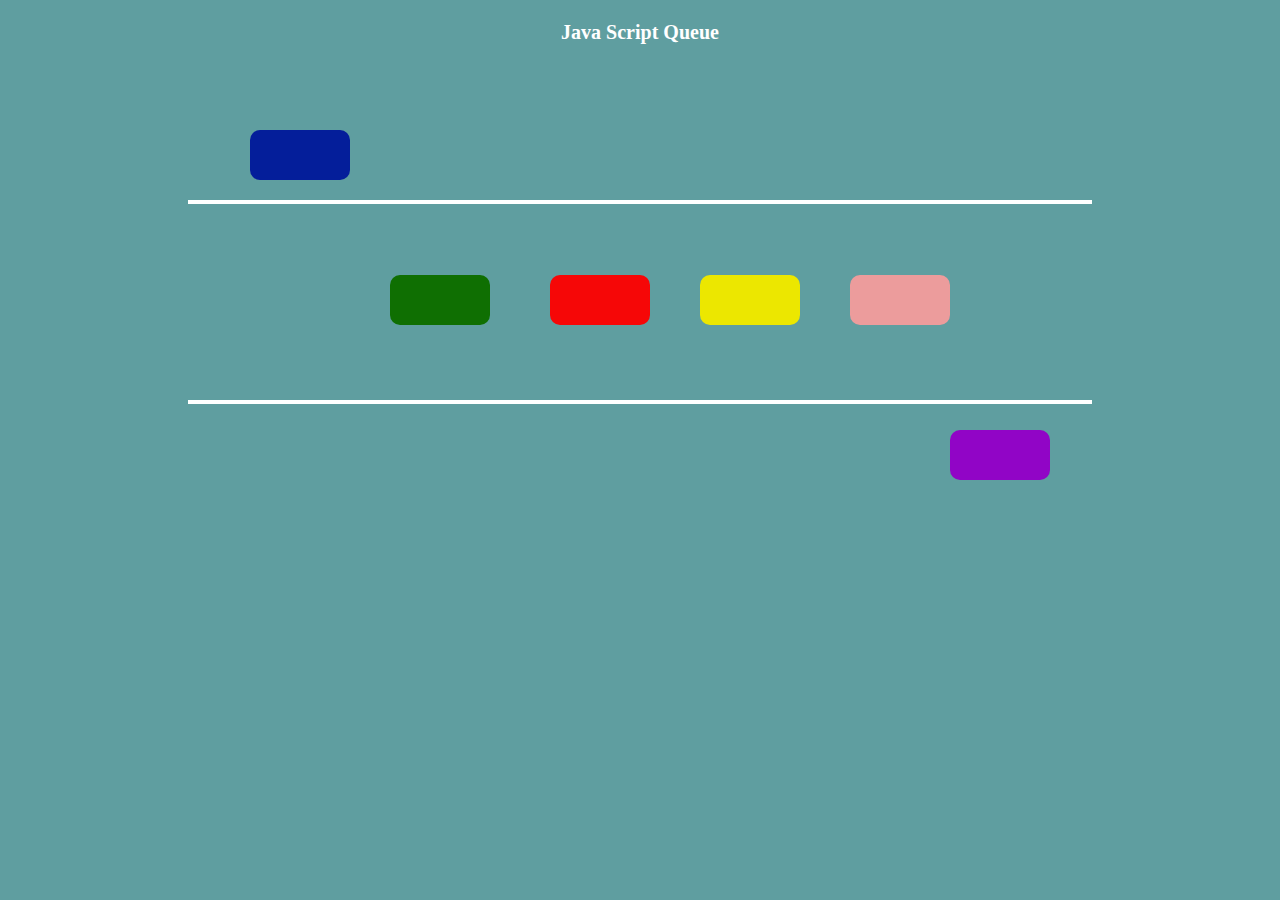
<file: portfolio/last/assets/Last/Assignment/Assignment 08/Assignment 08/Queue/Project_02/index.html>
<!DOCTYPE html>
<html lang="en">
<head>
    <meta charset="UTF-8">
    <title>Que-Assignment</title>
</head>
<style>
    body{
        background-color: cadetblue;
        display: flex;
        align-items: center;
        justify-content: center;
    }
    body h1{
        position: relative;
        color: white;
        font-size: 20px;
    }
    #line1{
        width: 900px;
        height: 0px;
        top: 200px;
        position: absolute;
        border:2px solid white;
    }
    #line2{
        width: 900px;
        height: 0px;
        top: 400px;
        position: absolute;
        border:2px solid white;
    }
    #box1{
        position: absolute;
        background: #f60707;
        height: 50px;
        width: 100px;
        border-radius: 10px;
        top: 130px;
        left: 250px;
    }
    #box2{
        position: absolute;
        background: #0f6f02;
        height: 50px;
        width: 100px;
        border-radius: 10px;
        top: 275px;
        left: 390px;
    }
    #box3{
        position: absolute;
        background: #041e9a;
        height: 50px;
        width: 100px;
        border-radius: 10px;
        top: 275px;
        left: 550px;
    }
    #box4{
        position: absolute;
        background: #ece700;
        height: 50px;
        width: 100px;
        border-radius: 10px;
        top: 275px;
        left: 700px;
    }
    #box5{
        position: absolute;
        background: #ec9c9c;
        height: 50px;
        width: 100px;
        border-radius: 10px;
        top: 275px;
        left: 850px;
    }
    #box6{
        position: absolute;
        background: #9105c6;
        height: 50px;
        width: 100px;
        border-radius: 10px;
        top: 430px;
        left: 950px;
    }
</style>
<body>

<h1>Java Script Queue</h1>
<div id="line1"></div>
<div id="line2"></div>
<div id="box1"></div>
<div id="box2"></div>
<div id="box3"></div>
<div id="box4"></div>
<div id="box5"></div>
<div id="box6"></div>

<script src="assets/jQuery/jquery-3.6.0.min.js"></script>
<script>
    let queueColor=["#f60707","#0f6f02","#041e9a","#ece700","#ec9c9c","#9105c6"];
    let index=0;
    function color() {

        if(index==12){
            index=0;
        }
        $("#box1").css('background-color',queueColor[index]);
        $("#box2").css('background-color',queueColor[index-1]);
        $("#box3").css('background-color',queueColor[index-2]);
        $("#box4").css('background-color',queueColor[index-3]);
        $("#box5").css('background-color',queueColor[index-4]);
        $("#box6").css('background-color',queueColor[index-5]);
        index++;
    }
    setInterval(color,200);
</script>
</body>
</html>
</file>
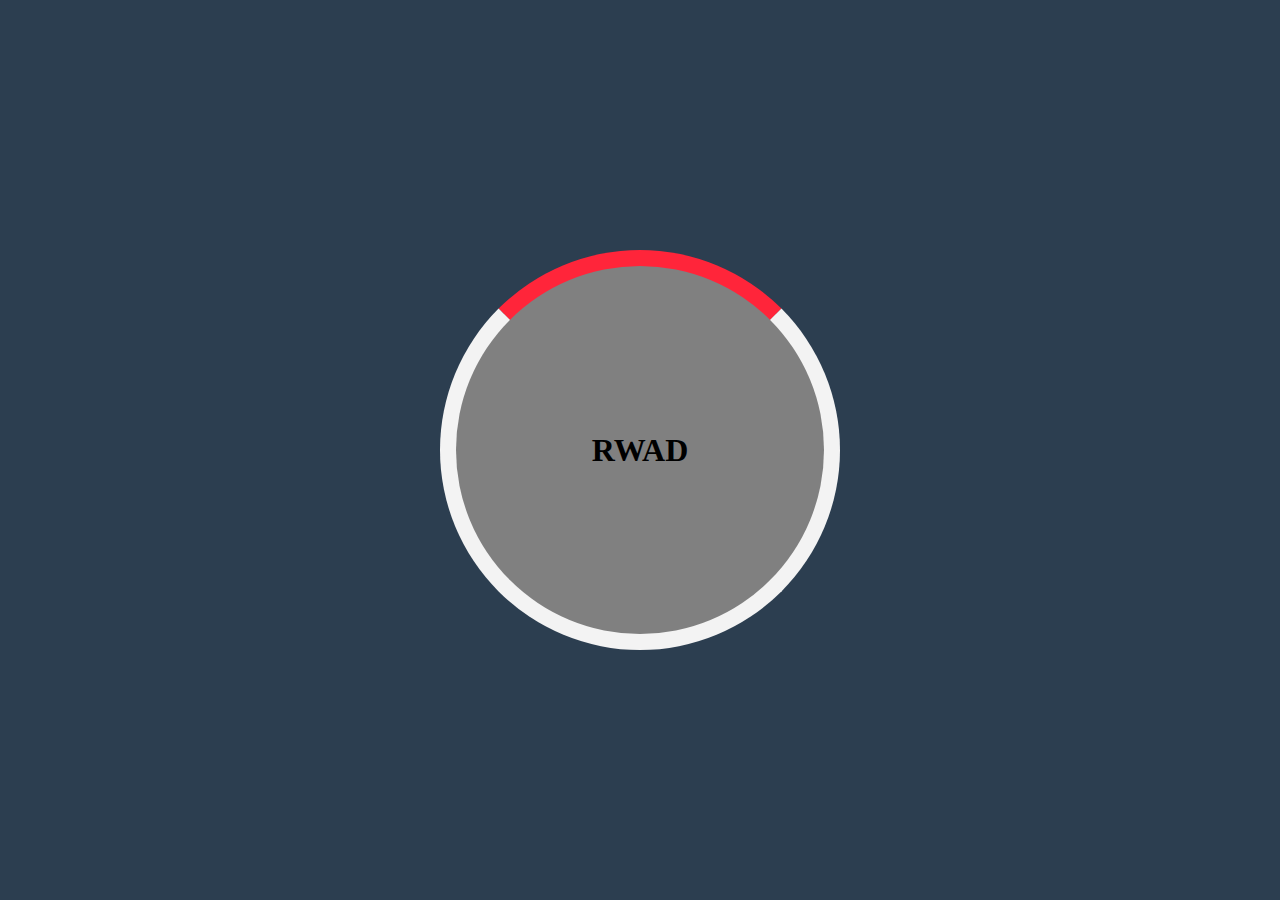
<file: portfolio/last/assets/Last/Assignment/CSS-Assingment4/CSS-Assingment4/Transitions/case_2/index.html>
<!DOCTYPE html>
<html lang="en">
<head>
    <meta charset="UTF-8">
    <title>Title</title>
    <style>
        body{
            margin: 0;
        }
        ::-webkit-scrollbar{
            width: 0;
        }
        section{
            height: 100vh;
            width: 100vw;
            background-color: #2c3e50;
        }
        section>div{
            height: 400px;
            width:400px;
            border-radius:100% ;
            position: absolute;
            top: 0;
            bottom: 0;
            left: 0;
            right: 0;
            margin: auto;

        }

        section>div::before{
            content: " ";
            position: absolute;
            top: 0;
            bottom:0;
            right:0;
            left:0;
            border-radius:100%;
            background-color: grey;
            border: 16px solid #f3f3f3;
            border-top: 16px solid #ff253a;
            border-radius: 50%;
            transform: rotate(0deg);
        }

        section>div>h1 {
            height: max-content;
            width: 100%;
            text-align: center;
            position: absolute;
            top: 0;
            bottom: 0;
            margin: auto;
        }

        section>div:hover::before{
            transform:rotate(360deg);
            transition-property: all;
            transition-duration: 3s;

        }


    </style>
</head>
<body>
<section>
    <div>

        <h1>RWAD</h1>
    </div>
</section>
</body>
</html>
</file>
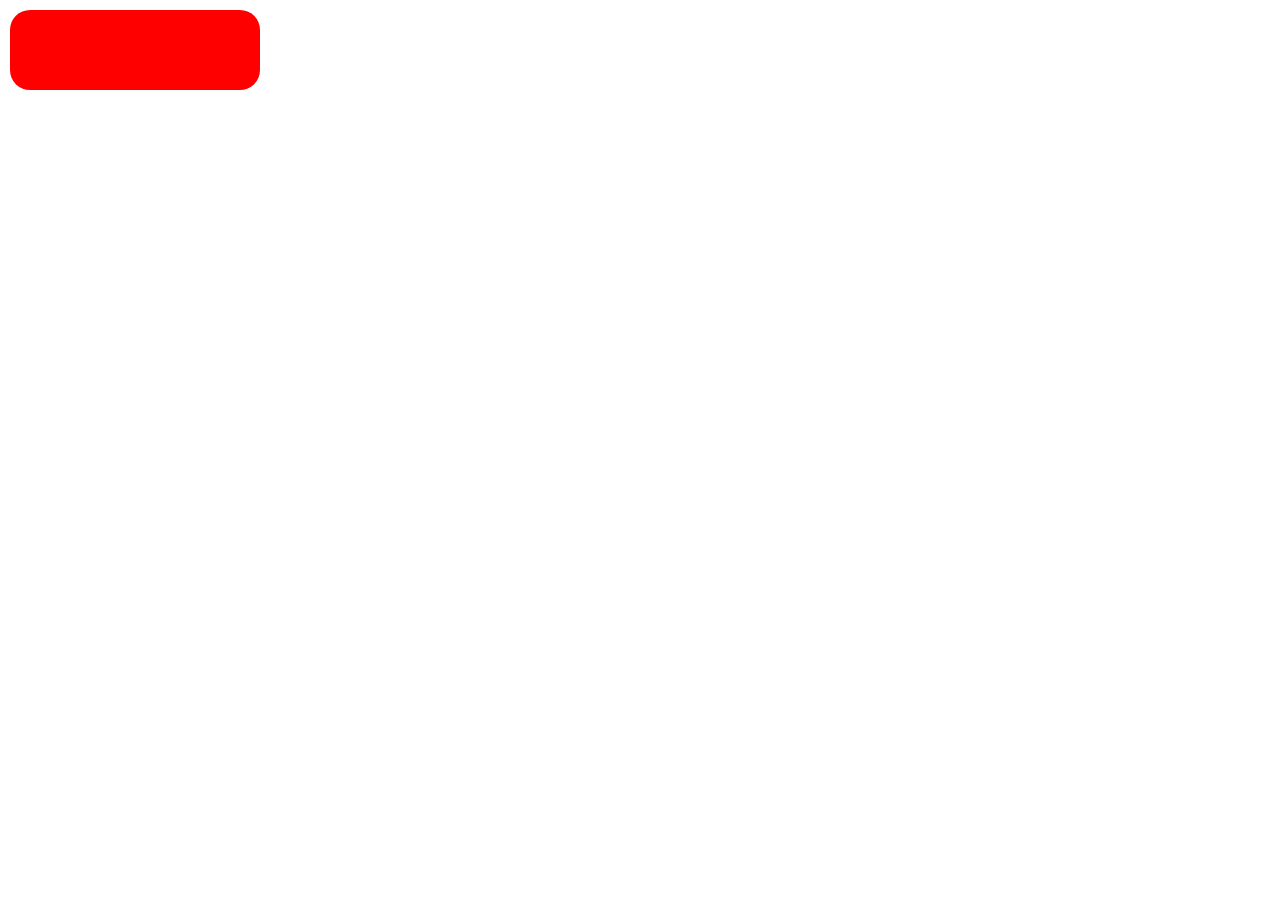
<file: portfolio/last/assets/Last/Assignment/CSS-Assingment4/CSS-Assingment4/Transitions/case_3/index.html>
<!DOCTYPE html>
<html lang="en">
<head>
  <meta charset="UTF-8">
  <title>Title</title>
  <style>
    body{
      margin: 0;
    }
    ::-webkit-scrollbar{
      width: 0;
    }
    section{
      width: 100vw;
      height: 100vh;
    }
    div{
      background-color: red;
      width: 250px;
      height: 80px;
      position: relative;
      top: 10px;
      left: 10px;
      border-radius: 20px;
      animation-name:my-animation;
      animation-duration: 5s;
      animation-direction: alternate;
      animation-iteration-count: infinite;
    }

    @keyframes my-animation {
      0%{
        /*transform: rotate(0deg);*/
        top: 10px;
        left: 10px;
        background-color: red;
      }
      25%{
        transform: rotate(-180deg);
        top: 90vh;
        left: 10px;
        background-color: #6F1919;
      }
      50%{
        transform: rotate(180deg);
        top: 90vh;
        left: 85vw;
        background-color: deeppink;
      }

      75%{
        transform: rotate(-180deg);
        top: 10px;
        left: 85vw;
        background-color: #6a6047;
      }
    }
  </style>
</head>
<body>
<section>
  <div></div>
</section>
</body>
</html>
</file>
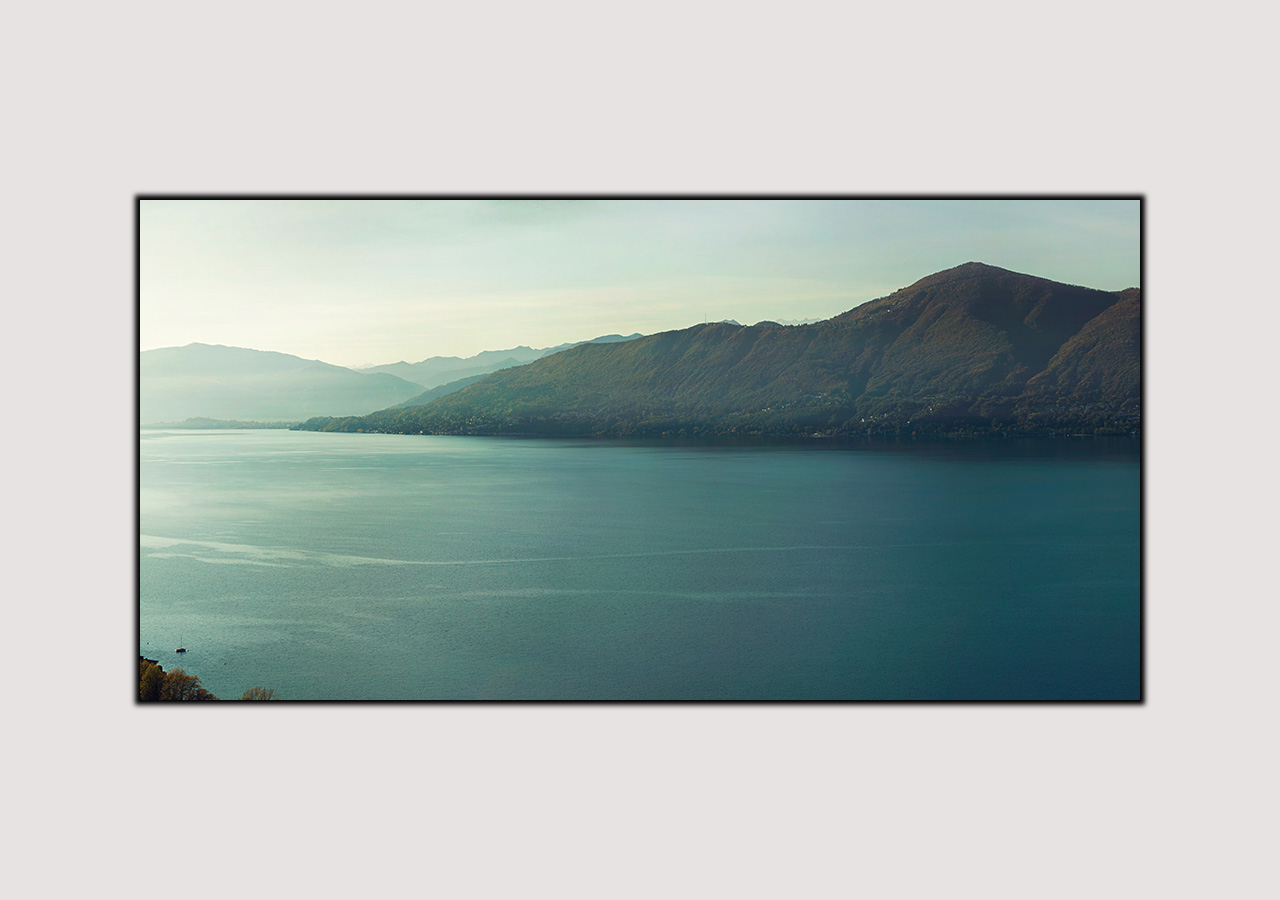
<file: portfolio/last/assets/Last/Assignment/CSS-Assingment4/CSS-Assingment4/Transitions/case_5/index.html>
<!DOCTYPE html>
<html lang="en">
<head>
    <meta charset="UTF-8">
    <title>Title</title>
    <style>

        body {
            margin: 0;
            background-color: #e7e3e3;
        }

        section {
            height: 500px;
            width: 1000px;
            display: flex;
            overflow: hidden;
            position: absolute;
            top: 0;
            bottom: 0;
            margin: auto;
            left: 0;
            right: 0;
            box-shadow: 0 0 5px 5px black;
        }

        section > div {
            position: relative;
            height: 500px ;
            width: 1000px ;
            flex-shrink: 0;
            background-size: cover ;
            display: inline-block;
            animation-name: my-animation;
            animation-iteration-count: infinite;
            animation-fill-mode: forwards;
            animation-direction: alternate;
            animation-duration: 10s;
        }

        section > div:nth-of-type(1) {
            background: url("assets/1.jpg") center;
        }
        section > div:nth-of-type(2) {
            background: url("assets/10-of-the-most-beautiful-places-to-visit-in-Laos.jpg") center;
        }
        section > div:nth-of-type(3) {
            background: url("assets/Simple_Landscape_Photography_Tips_With_Tons_of_Impact-2.jpg") center;
        }
        section > div:nth-of-type(4) {
            background: url("assets/image-slideshow-04.webp") center;
        }


        @keyframes my-animation {
            0%,20%{
                transform: translateX(0);
            }
            30%,50% {
                transform: translateX(-100%);
            }
            60%,80% {
                transform: translateX(-200%);
            }
            90%,100% {
                transform: translateX(-300%);
            }

        }

    </style>
</head>
<body>
<section>
    <div></div>
    <div></div>
    <div></div>
    <div></div>
</section>
</body>
</html>
</file>
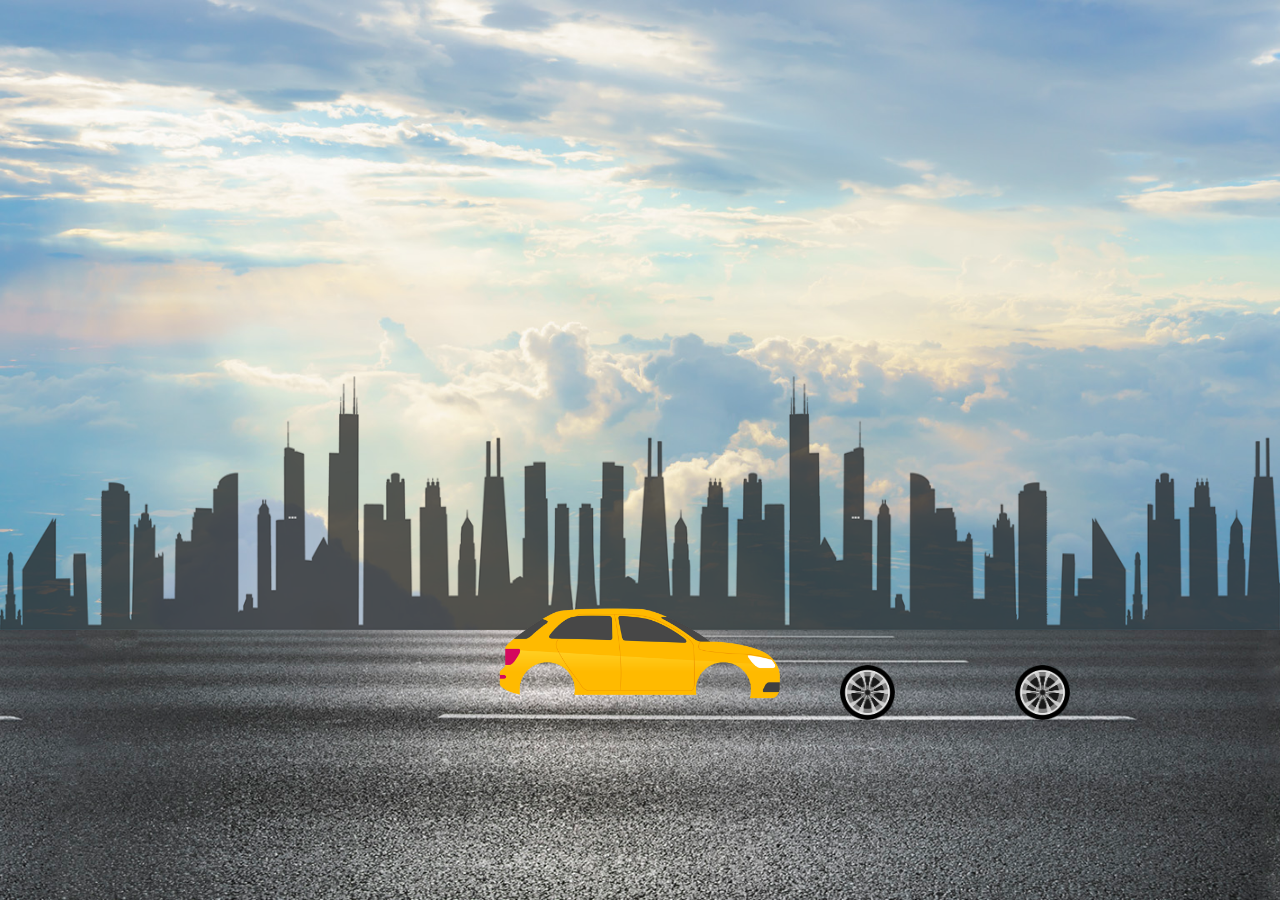
<file: portfolio/last/assets/Last/Assignment/CSS-Assingment4/CSS-Assingment4/Transitions/case_6/index.html>
<!DOCTYPE html>
<html lang="en">
<head>
  <meta charset="UTF-8">
  <meta name="viewport" content="width=device-width, initial-scale=1">
  <title>Title</title>
  <style>
    ::-webkit-scrollbar {
      width: 0;
      height: 0;
    }

    body {
      margin: 0;
    }
    @media (-webkit-device-pixel-ratio: 1.25) {
      section > aside > aside {
        left: 650px !important;
      }
    }

    section {
      position: relative;
      overflow: scroll;
      height: 100vh;
      width: 100vw;
      background: url("assets/sky.jpg") center;
      background-size: cover;
    }

    section > section:nth-of-type(1) {
      position: absolute;
      bottom: 0;
      height: 30vh;
      width: 200vw;
      bottom: 30vh;
      background: url("assets/city.png") center;
      background-repeat: space;
      background-size: 100vw 30vh;
      animation-name: background;
      animation-duration: 10s;
      animation-timing-function: ease-out;
    }

    section > section:nth-of-type(2) {
      position: absolute;
      bottom: 0;
      height: 30vh;
      width: 200vw;
      background: url("assets/road.jpg") center;
      background-size: cover;
      animation-name: background;
      animation-duration: 10s;
      animation-timing-function: ease-out;
    }

    section > aside > img:first-of-type {
      height: 120px;
      position: absolute;
      left: 0;
      right: 0;
      margin: auto;
      bottom: 20vh;
    }

    section > aside > aside {
      display: flex;
      position: absolute;
      bottom: 20vh;
      left: 840px;
      margin: auto;
    }

    section > aside > aside > img {
      height: 55px;
      margin-right: 120px;
      animation-name:wheels;
      animation-duration: 35s;
      animation-timing-function: ease-out;
    }

    @keyframes background {
      from {
        transform: translate(0vw);
      }

      to {
        transform: translate(-100vw);
      }

    }

    @keyframes wheels {
      0% {
        transform: rotate(0deg);
      }

      25% {
        transform: rotate(360deg);
      }
      50% {
        transform: rotate(360deg);
      }

      75% {
        transform: rotate(360deg);
      }
      100% {
        transform: rotate(360deg);
      }
    }

  </style>
</head>
<body>
<section>
  <section></section>
  <section></section>
  <aside>
    <img src="assets/car.png" alt="">
    <aside>
      <img src="assets/wheel.png" alt="">
      <img src="assets/wheel.png" alt="">
    </aside>
  </aside>
</section>
</body>
</html>
</file>
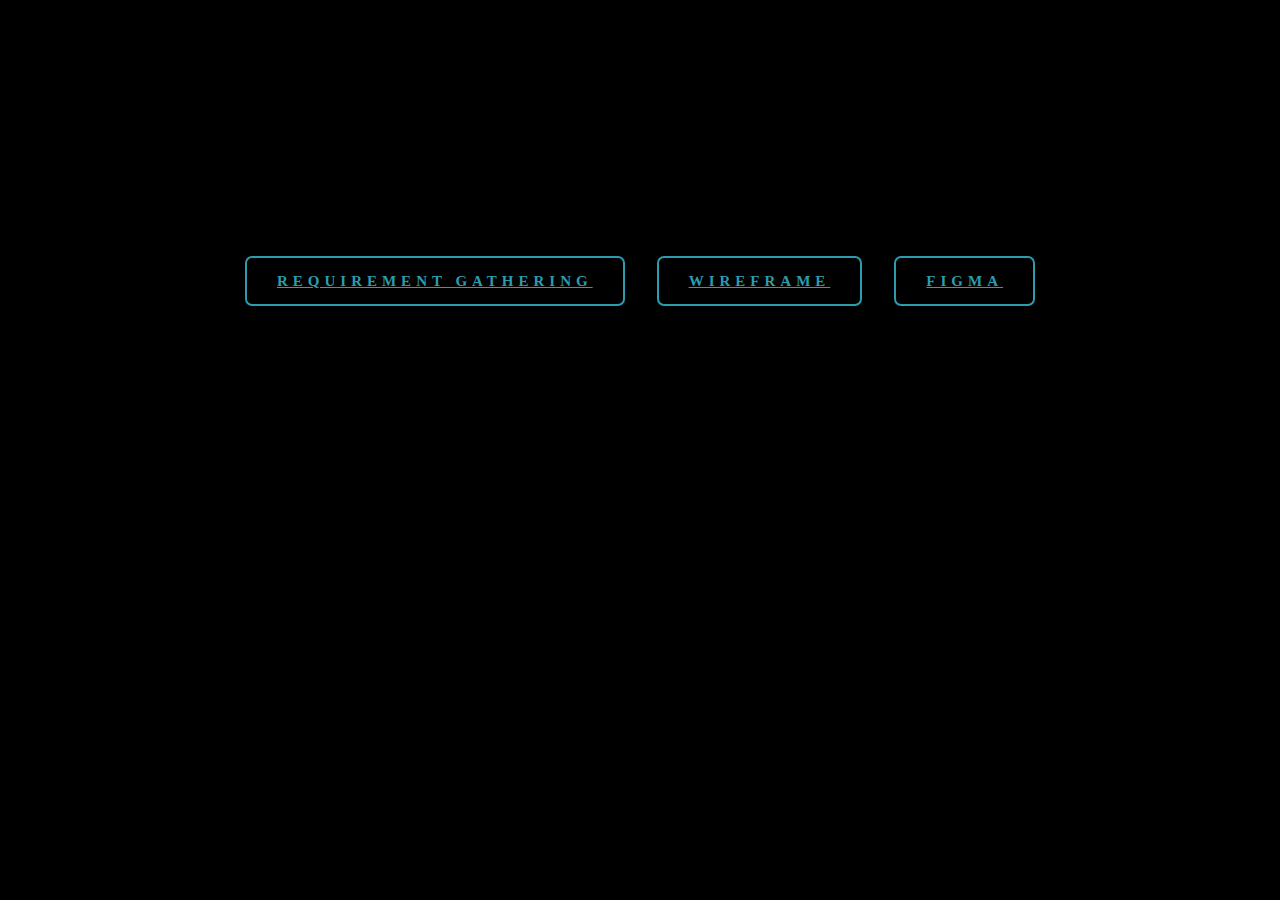
<file: portfolio/last/assets/pages/assignment1.html>
<!DOCTYPE html>
<html lang="en">
<head>
    <meta charset="UTF-8">
    <title>Assignment 04</title>
<!--    <meta content="width=device-width,initial-scale=0" name="viewport">-->
    <link href="style.css" rel="stylesheet">
</head>
<body>

<div class="btns">
    <a href="https://docs.google.com/document/d/1_V8eMggDiiYwzSpLLJJcacslJPPsSyKKrPI9GD1AJDQ/edit" class="button">Requirement Gathering</a>
    <a href="https://wireframe.cc/pro/pp/771a50388631478" class="button"  style="margin-left: 2rem">Wireframe</a>
    <a href="https://www.figma.com/file/IKfnRoLTiS5XQwBUVTFVma/MyProfile?t=ObNXwklrUrPJdyIe-0" class="button" style="margin-left: 2rem">Figma</a>
</body>
</html>
</file>
<file: portfolio/last/assets/Last/Assignment/SPA - Single Page Application_/SPA/assets/css/table.css>
/**@author : Hasitha Lakshan
Project :Portfolio
Date :9/18/2022
Time :7:51 PM
*/

.my-custom-scrollbar {
    position: relative;
    height: 500px;
    overflow: auto;
}
.table-wrapper-scroll-y {
    display: block;
}
table {
    border-collapse: collapse;
    border-radius: 0.3em;
    overflow: hidden;
}
</file>
<file: portfolio/last/assets/Last/Assignment/Assignment 08/Assignment 08/Queue/Project_01/assets/css/styles.css>
body {
    width: 97.5vw;
    height: 97.5vh;
    display: flex;
    align-items: center;
}

main {
    display: flex;
    align-items: center;
}

main > section:first-child {
    width: calc(100vw/4*3);
}

main > section:first-child > div {
    position: relative;
    width: 250px;
    height: 250px;
}

main > section:first-child > div > img {
    width: 100%;
    height: 100%;
}

main > section:first-child {
    display: flex;
}

main > section:last-child > img {
    width: 350px;
    height: 350px;
    border-radius: 20px;
}

h4 {
    position: absolute;
    top: 5px;
    left: 80px;
    color: #3A86FF;
    font-size: 1.5em;
}
</file>
<file: portfolio/last/assets/pages/style.css>
body {
    background: black;
}


 .button {
    padding: 1em 2em;
    border: none;
    border-radius: 5px;
    font-weight: bold;
    letter-spacing: 5px;
    text-transform: uppercase;
    color: #2c9caf;
    transition: all 1000ms;
    font-size: 15px;
    position: relative;
    overflow: hidden;
    outline: 2px solid #2c9caf;
}

 button:hover {
    color: #ffffff;
    transform: scale(1.1);
    outline: 2px solid #70bdca;
    box-shadow: 4px 5px 17px -4px #268391;
}

 button::before {
    content: "";
    position: absolute;
    left: -50px;
    top: 0;
    width: 0;
    height: 100%;
    background-color: #2c9caf;
    transform: skewX(45deg);
    z-index: -1;
    transition: width 1000ms;
}

 button:hover::before {
    width: 250%;
}


.btns{
    align-items: center;
    text-align: center;
    margin-top: 17rem;
    flex-wrap: wrap;
}
</file>
